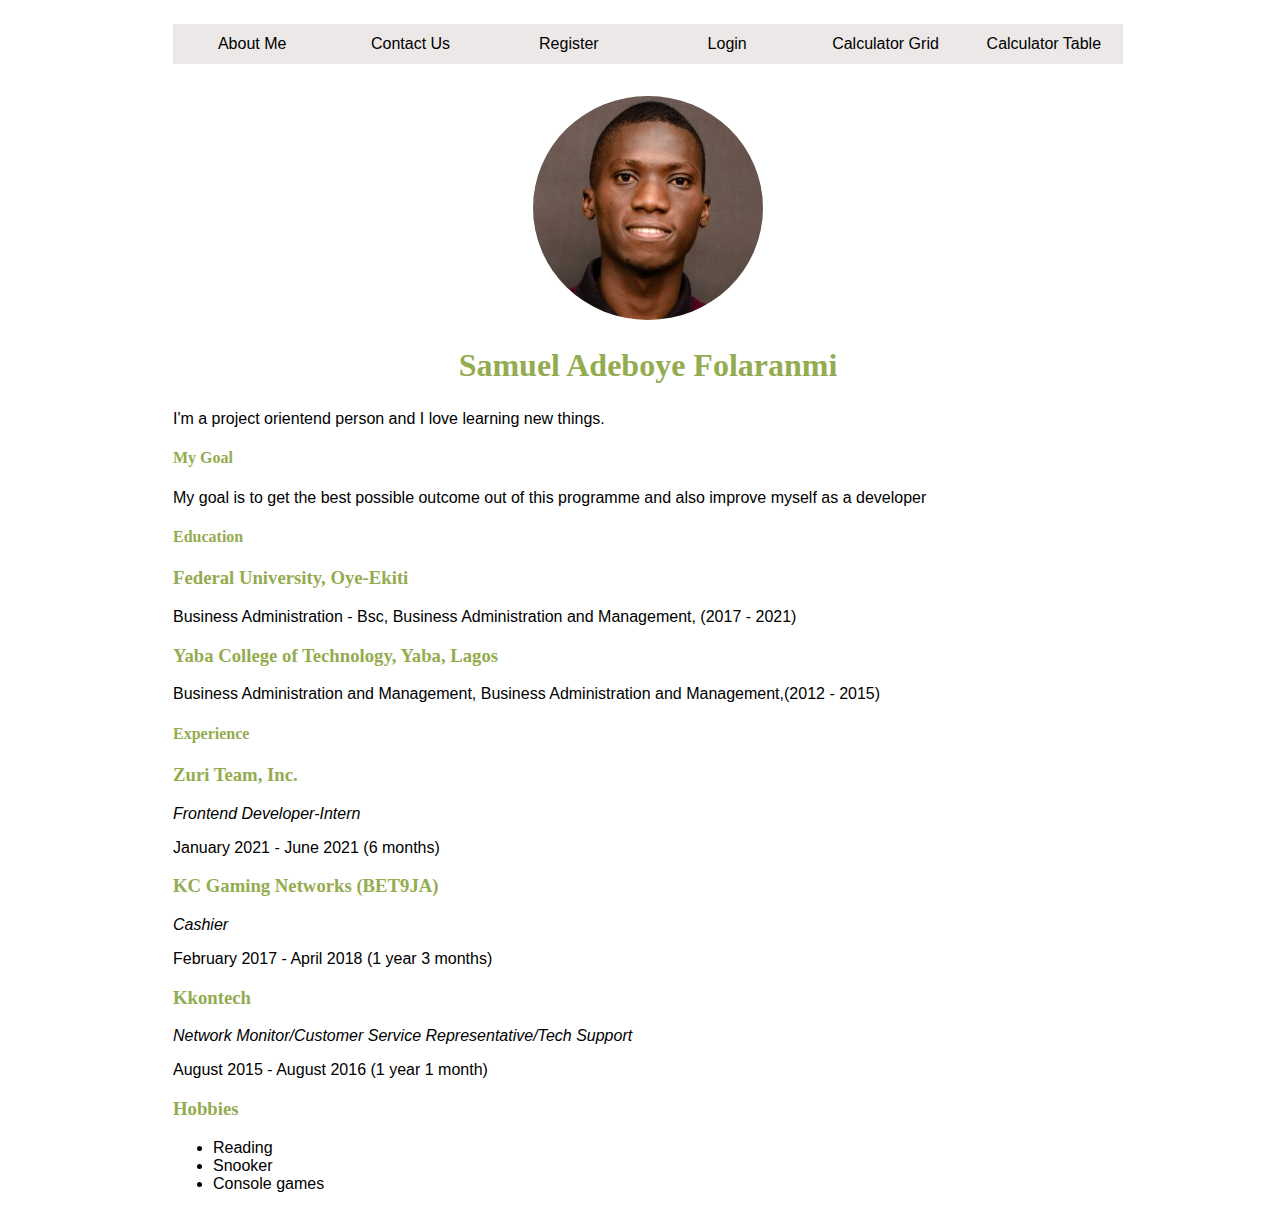
<file: index.html>
<!DOCTYPE html>
<html>

<head>
  <meta charset="utf-8">
  <meta name="viewport" content="width=device-width">
  <title>Home: About Me</title>
  <link href="style.css" rel="stylesheet" type="text/css" />
</head>

<body>


  <div class="body">
    <nav>
      <a href="index.html">About Me</a>
      <a href="contact.html">Contact Us</a>
      <a href="register.html">Register</a>
      <a href="login.html">Login</a>
      <a href="calculator-grid-flex.html">Calculator Grid</a>
      <a href="cal-table.html">Calculator Table</a>
    </nav>

    <div id="imgcontent">
      <img src="boye.jpg" id="img" alt="my-image">
    </div>

    <h2 id="my-name">Samuel Adeboye Folaranmi</h2>
    <p>I'm a project orientend person and I love learning new things.</p>

    <h4 id="my-goal">My Goal</h4>
    <p>My goal is to get the best possible outcome out of this programme and also improve myself as a developer</p>

    <div id="educate">
      <h4>Education</h4>
      <h3>Federal University, Oye-Ekiti</h3>
      <p>Business Administration - Bsc, Business Administration and Management, (2017 - 2021) </p>

      <h3>Yaba College of Technology, Yaba, Lagos</h3>
      <p>Business Administration and Management, Business Administration and Management,(2012 - 2015)</p>
    </div>

    <div id="experience">
      <h4>Experience</h4>
      <h3>Zuri Team, Inc.</h3>
      <p class="job-title">Frontend Developer-Intern</p>
      <p>January 2021 - June 2021 (6 months)</p>

      <h3>KC Gaming Networks (BET9JA)</h3>
      <p class="job-title">Cashier</p>
      <p>February 2017 - April 2018 (1 year 3 months)</p>

      <h3>Kkontech</h3>
      <p class="job-title">Network Monitor/Customer Service Representative/Tech Support</p>
      <p>August 2015 - August 2016 (1 year 1 month)</p>
    </div>

    <div id="hobbies">
      <h3>Hobbies</h3>
      <ul>
        <li>Reading</li>
        <li>Snooker</li>
        <li>Console games</li>
      </ul>
    </div>
  </div>

</body>

</html>
</file>
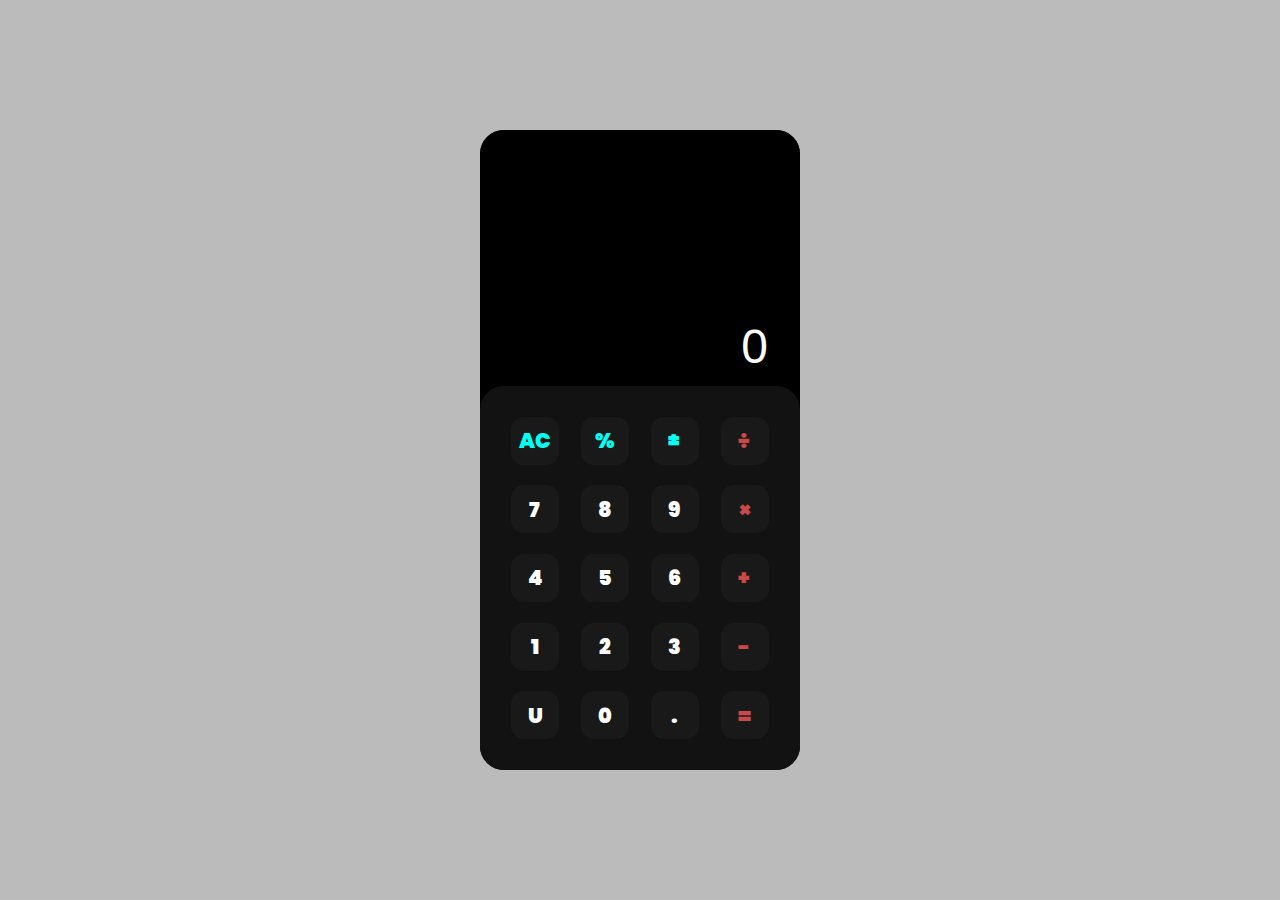
<file: cal-table.html>
<!DOCTYPE html>
<html lang="en">

<head>
    <meta charset="UTF-8">
    <meta http-equiv="X-UA-Compatible" content="IE=edge">
    <meta name="viewport" content="width=device-width, initial-scale=1.0">
    <title>Calculator TABLE</title>
</head>

<style>
    @import url('https://fonts.googleapis.com/css2?family=Poppins:wght@200;300&display=swap');


    * {
        box-sizing: border-box;
        padding: 0px;
        margin: 0px;
    }

    body {
        background-color: rgb(187, 187, 187);
        display: flex;
        flex-direction: column;
        justify-content: center;
        align-items: center;
        height: 100vh;
        font-family: 'Poppins', sans-serif;
    }

    #container {
        background-color: black;
        width: 20rem;
        height: 40rem;
        border-radius: 1.5rem;
    }

    .text-field {
        display: flex;
        justify-content: flex-end;
        align-items: flex-end;
        width: 100%;
        height: 40%;
        color: white;
        border-radius: 1.5rem;
        border: none;
        background-color: black;
        font-size: 4rem;
    }

    input[type="text"] {
        width: 100%;
        height: 5rem;
        border: none;
        background-color: black;
        color: white;
        padding: 2rem;
        font-size: 3rem;
        text-align: right;
    }

    input[type="text"]:focus {
        outline: none;
    }

    table {
        background-color: #131212;
        height: 60%;
        border-radius: 1.5rem;
        width: 100%;
        border: none;
        color: white;
        padding: 1.2rem;
        text-align: center;
    }

    tr input {
        border: none;
        background-color: #1a1919;
        font-family: 'Poppins', sans-serif;
        font-size: 1.3rem;
        font-weight: 900;
        width: 3rem;
        height: 3rem;
        color: white;
        text-align: center;
        border-radius: 0.8rem;
        padding: 0.5rem;
        cursor: pointer;
    }

    .special {
        color: rgb(2, 255, 242);
    }

    .math {
        color: rgb(202, 72, 72);
    }
</style>

<body>
    <!-- use table element to build calculator -->
    <div id="container">
        <div class="text-field">
            <input type="text" id="text-field" value="0" readonly>
        </div>
        <table>
            <tr>
                <td>
                    <input type="button" value="AC" class="special">
                <td>
                    <input type="button" value="%" class="special">
                </td>
                <td>
                    <input type="button" value="±" class="special">
                </td>
                <td>
                    <input type="button" value="÷" class="math">
                </td>
            </tr>
            <tr>
                <td>
                    <input type="button" value="7">
                </td>
                <td>
                    <input type="button" value="8">
                </td>
                <td>
                    <input type="button" value="9">

                </td>
                <td>
                    <input type="button" value="×" class="math">
                </td>
            </tr>
            <tr>
                <td>
                    <input type="button" value="4">
                </td>
                <td>
                    <input type="button" value="5">
                </td>
                <td>
                    <input type="button" value="6">
                </td>
                <td>
                    <input type="button" value="+" class="math">
                </td>
            <tr>
                <td>
                    <input type="button" value="1">
                </td>
                <td>
                    <input type="button" value="2">
                </td>
                <td>
                    <input type="button" value="3">
                </td>
                <td>
                    <input type="button" value="-" class="math">
                </td>
            </tr>
            <tr>
                <td>
                    <input type="button" value="U">
                </td>
                <td>
                    <input type="button" value="0">
                </td>
                <td>
                    <input type="button" value=".">
                </td>
                <td>
                    <input type="button" value="=" class="math">
                </td>
            </tr>
        </table>
    </div>

</body>

</html>
</file>
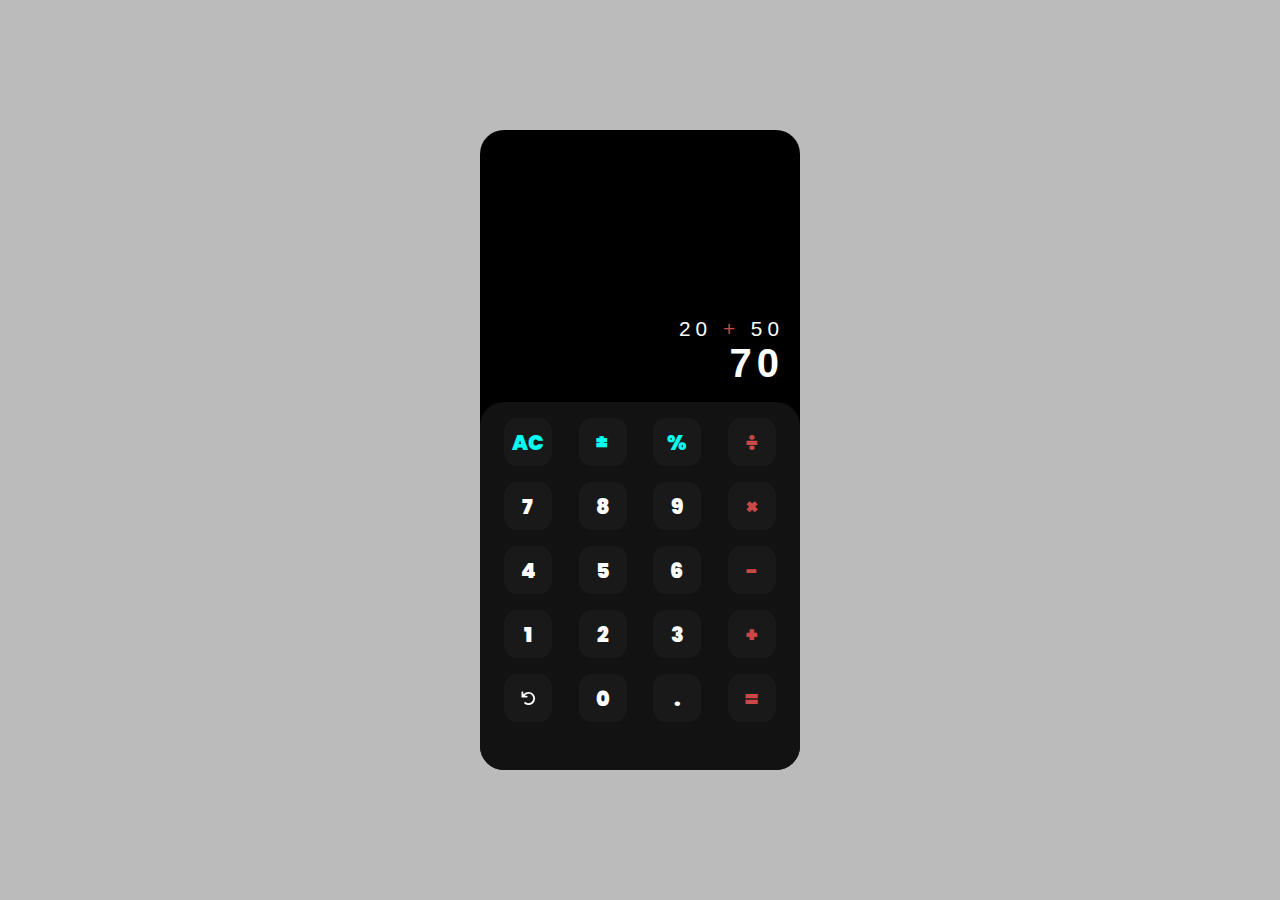
<file: calculator-grid-flex.html>
<!DOCTYPE html>
<html>

<head>
  <meta charset="utf-8">
  <meta name="viewport" content="width=device-width">
  <title>Home: About Me</title>
  <link href="style.css" rel="stylesheet" type="text/css" />
</head>

<style>
  @import url('https://fonts.googleapis.com/css2?family=Poppins:wght@200;300&display=swap');

  * {
    box-sizing: border-box;
    padding: 0px;
    margin: 0px;
  }

  body {
    background-color: rgb(187, 187, 187);
    display: flex;
    flex-direction: column;
    justify-content: center;
    align-items: center;
    height: 100vh;
  }

  #container {
    background-color: black;
    width: 20rem;
    height: 40rem;
    border-radius: 1.5rem;
  }

  #screen {
    display: flex;
    flex-direction: column;
    align-items: flex-end;
    justify-content: flex-end;
    padding: 1rem;
    color: white;
    font-family: 'Poppins', sans-serif;
    font-size: 2.5rem;
    font-weight: 900;
    letter-spacing: 5px;
    height: 17rem;
  }

  .cal-input {
    text-align: right;
    width: 100%;
    font-size: 1.3rem;
    font-weight: 300;
  }

  .cal-result {
    text-align: right;
    width: 100%;
  }

  .operator {
    color: rgb(202, 72, 72);
  }

  #cal-keys-section {
    border-radius: 1.5rem;
    background-color: #131212;
    height: 23rem;
  }

  #keys {
    color: aliceblue;
    padding: 1rem;
    display: grid;
    grid-template-areas:
      "special-keys math-keys"
      "numbers math-keys";
    grid-template-columns: 5fr 1fr;
    gap: 1rem;
    width: 95%;
    margin: auto;
    margin-bottom: 1rem;
  }

  #special-keys,
  #numbers-section,
  #math-keys {
    display: grid;
    gap: 1rem;
  }

  .special,
  .number,
  .math-key {
    border: none;
    background-color: #1a1919;
    font-family: 'Poppins', sans-serif;
    font-size: 1.3rem;
    font-weight: 900;
    width: 3rem;
    height: 3rem;
    text-align: center;
    border-radius: 0.8rem;
    padding: 0.5rem;
    cursor: pointer;
  }

  .math-key {
    color: rgb(202, 72, 72);
  }

  .number {
    color: white;
  }

  .special {
    color: rgb(2, 255, 242);
  }

  #special-keys {
    grid-template-columns: 1fr 1fr 1fr;
    grid-area: special-keys;
  }

  #numbers-section {
    grid-template-columns: 1fr 1fr 1fr;
    grid-area: numbers;
  }

  .undo img {
    filter: invert(100);
  }

  #math-keys {
    grid-area: math-keys;
  }

</style>

<body>
  <div id="container">

    <div id="screen">
      <p class="cal-input">
        <span class="firstOperand">20</span>
        <span class="operator">+</span>
        <span class="secondOperand">50</span>
      </p>
      <p class="cal-result">
        70
      </p>
    </div>

    <div id="cal-keys-section">

      <div id="keys">
        <div id="special-keys">
          <button class="special clear">AC</button>
          <button class="special plusminus">±</button>
          <button class="special modulus">%</button>
        </div>

        <div id="numbers-section">
          <button class="number seven">7</button>
          <button class="number eight">8</button>
          <button class="number nine">9</button>
          <button class="number four">4</button>
          <button class="number five">5</button>
          <button class="number six">6</button>
          <button class="number one">1</button>
          <button class="number two">2</button>
          <button class="number three">3</button>
          <button class="number undo"><img src="arrow-rotate-left-solid.svg" alt="undo" style="height: 15px;"
              class="undo-img"></button>
          <button class="number zero">0</button>
          <button class="number point">.</button>
        </div>

        <div id="math-keys">
          <button class="math-key divide">÷</button>
          <button class="math-key multiply">×</button>
          <button class="math-key minus">-</button>
          <button class="math-key plus">+</button>
          <button class="math-key equal">=</button>
        </div>
      </div>
    </div>
  </div>

</body>

</html>
</file>
<file: style.css>
html, body {
  height: 100%;
  width: 100%;
  font-family: ;
}

.body {
  max-width: 950px;
  margin: auto;
  padding: 1rem ;
}
nav {
  display: flex;
  justify-content: center;
  height: 2.5rem;
  width: 100%;
  background-color: #ede8e8;
}

nav a {
  display: flex;
  justify-content: center;
  align-items: center;
  text-decoration: none;
  color: black;
  font-family: sans-serif;
  width: 25%;
}

nav a:hover {
  background-color: slategray;
  color: white;
}

p {
  font-family: sans-serif;
/*   font-size: 0.9rem; */
}

h2, h3, h4 {
  font-family: Georgia;
  color: #94AC50;
}
/*Styling About Page  */
#imgcontent {
  display: flex;
  justify-content: center;
}
#img {
  border-radius: 50%;
  height: 14rem;
  margin-top: 2rem;
}

#my-name {
  text-align: center;
  font-family: Georgia, serif;
  font-size: 2rem;
}

#hobbies {
  font-family: sans-serif;
}

.job-title {
  font-style: italic;
}

/*Styling contact page  */

#contact-head, #reg-head, #login-head {
  margin: 2rem;
  text-align: center;
}

#contact-form, #reg-form, #login-form {
  display: flex;
  flex-direction: column;
  margin: 0px auto;
  font-family: sans-serif;
  width: 20rem;
}

#contact-form select, #contact-form input, #reg-form select, #reg-form input, #login-form input {
  width: 98%;
  height: 2rem;
  margin-bottom: 1rem;
  outline: none;
  border: 1px solid #94AC50;
  border-radius: 2px;
}

#contact-form textarea {
  width: 98%;
  height: 5rem;
  margin-bottom: 1rem;
  outline: none;
  border: 1px solid #94AC50;
  border-radius: 2px;
}

#contact-form input[type="submit"], #reg-form input[type="submit"], #login-form input[type="submit"] {
  width: 100%;
  height: 2rem;
  border: none;
  background: #94AC50;
  font-weight: bold;
  color: white;
}

/*Style register form  */

/*  {
  display: flex;
  flex-direction: column;
  margin: 0px auto;
  font-family: sans-serif;
  width: 30%;
} */
</file>
